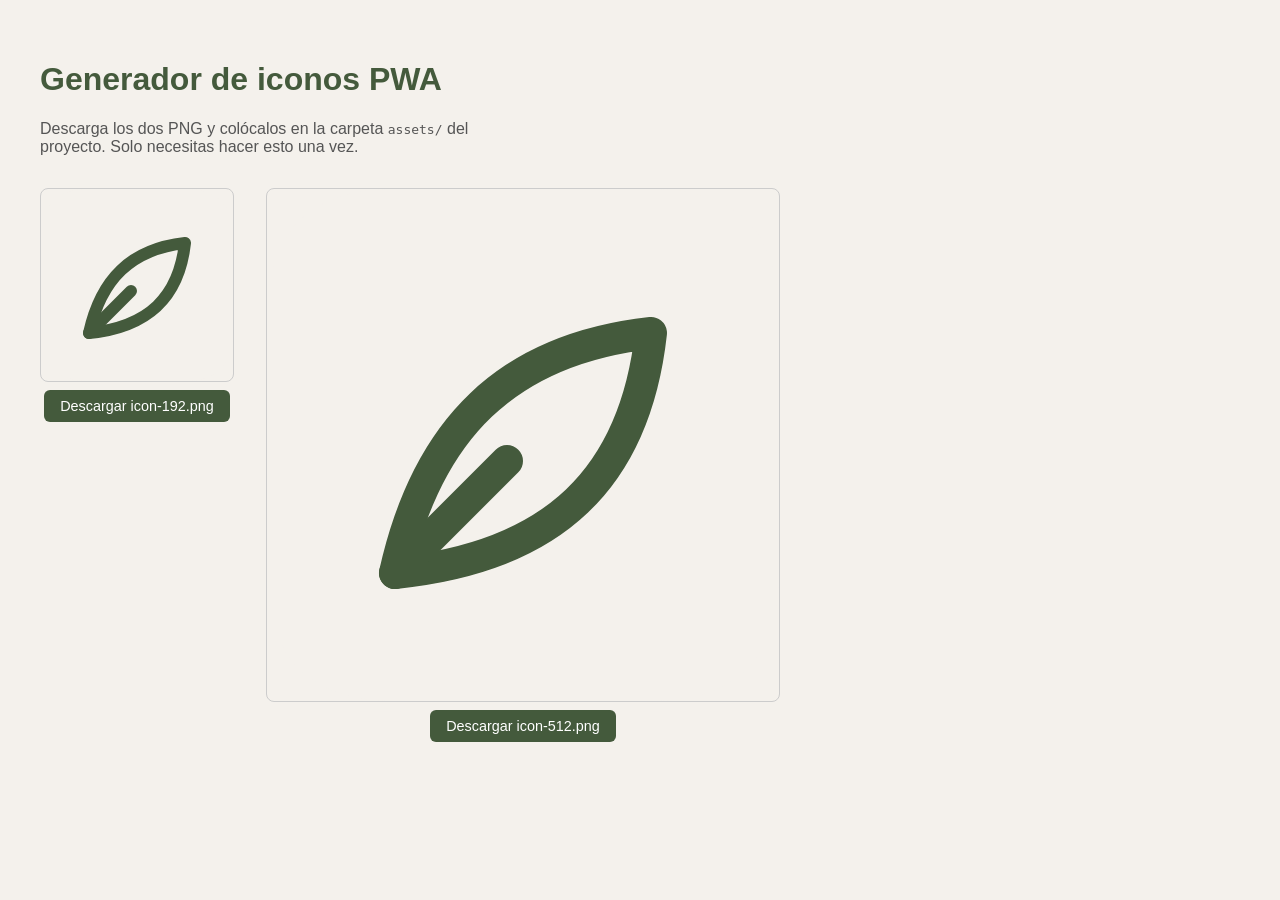
<file: assets/icon-generator.html>
<!DOCTYPE html>
<html lang="es">
<head>
  <meta charset="UTF-8"/>
  <title>Generador de iconos — Hábitos</title>
  <style>
    body { font-family: sans-serif; padding: 2rem; background: #f4f1ec; }
    h1 { color: #445a3c; }
    .icon-row { display: flex; gap: 2rem; flex-wrap: wrap; margin: 2rem 0; }
    .icon-box { text-align: center; }
    canvas { border: 1px solid #ccc; border-radius: 8px; display: block; margin-bottom: 0.5rem; }
    button {
      background: #445a3c; color: white; border: none;
      padding: 0.5rem 1rem; border-radius: 6px; cursor: pointer; font-size: 0.9rem;
    }
    p { color: #555; max-width: 480px; }
  </style>
</head>
<body>
  <h1>Generador de iconos PWA</h1>
  <p>Descarga los dos PNG y colócalos en la carpeta <code>assets/</code> del proyecto. Solo necesitas hacer esto una vez.</p>

  <div class="icon-row">
    <div class="icon-box">
      <canvas id="c192" width="192" height="192"></canvas>
      <button onclick="download('c192','icon-192.png')">Descargar icon-192.png</button>
    </div>
    <div class="icon-box">
      <canvas id="c512" width="512" height="512"></canvas>
      <button onclick="download('c512','icon-512.png')">Descargar icon-512.png</button>
    </div>
  </div>

  <script>
    function drawIcon(canvas) {
      const s = canvas.width;
      const ctx = canvas.getContext('2d');
      const r = s * 0.25; // border-radius proporcional

      // Fondo redondeado
      ctx.beginPath();
      ctx.moveTo(r, 0);
      ctx.lineTo(s - r, 0);
      ctx.quadraticCurveTo(s, 0, s, r);
      ctx.lineTo(s, s - r);
      ctx.quadraticCurveTo(s, s, s - r, s);
      ctx.lineTo(r, s);
      ctx.quadraticCurveTo(0, s, 0, s - r);
      ctx.lineTo(0, r);
      ctx.quadraticCurveTo(0, 0, r, 0);
      ctx.closePath();
      ctx.fillStyle = '#f4f1ec';
      ctx.fill();

      // Escalar el trazo del icono proporcionalmente (diseño original: 32x32)
      const scale = s / 32;
      ctx.save();
      ctx.scale(scale, scale);
      ctx.strokeStyle = '#445a3c';
      ctx.lineWidth = 2;
      ctx.lineCap = 'round';
      ctx.lineJoin = 'round';

      // Curva hoja: M8 24c2-9 7-14 16-15-1 9-6 14-15 16
      ctx.beginPath();
      ctx.moveTo(8, 24);
      ctx.bezierCurveTo(10, 15, 15, 10, 24, 9);
      ctx.bezierCurveTo(23, 18, 18, 23, 8, 24); // no fill
      ctx.stroke();

      // Tallo: M8 24l7-7
      ctx.beginPath();
      ctx.moveTo(8, 24);
      ctx.lineTo(15, 17);
      ctx.stroke();

      ctx.restore();
    }

    function download(id, filename) {
      const canvas = document.getElementById(id);
      const a = document.createElement('a');
      a.download = filename;
      a.href = canvas.toDataURL('image/png');
      a.click();
    }

    drawIcon(document.getElementById('c192'));
    drawIcon(document.getElementById('c512'));
  </script>
</body>
</html>
</file>
